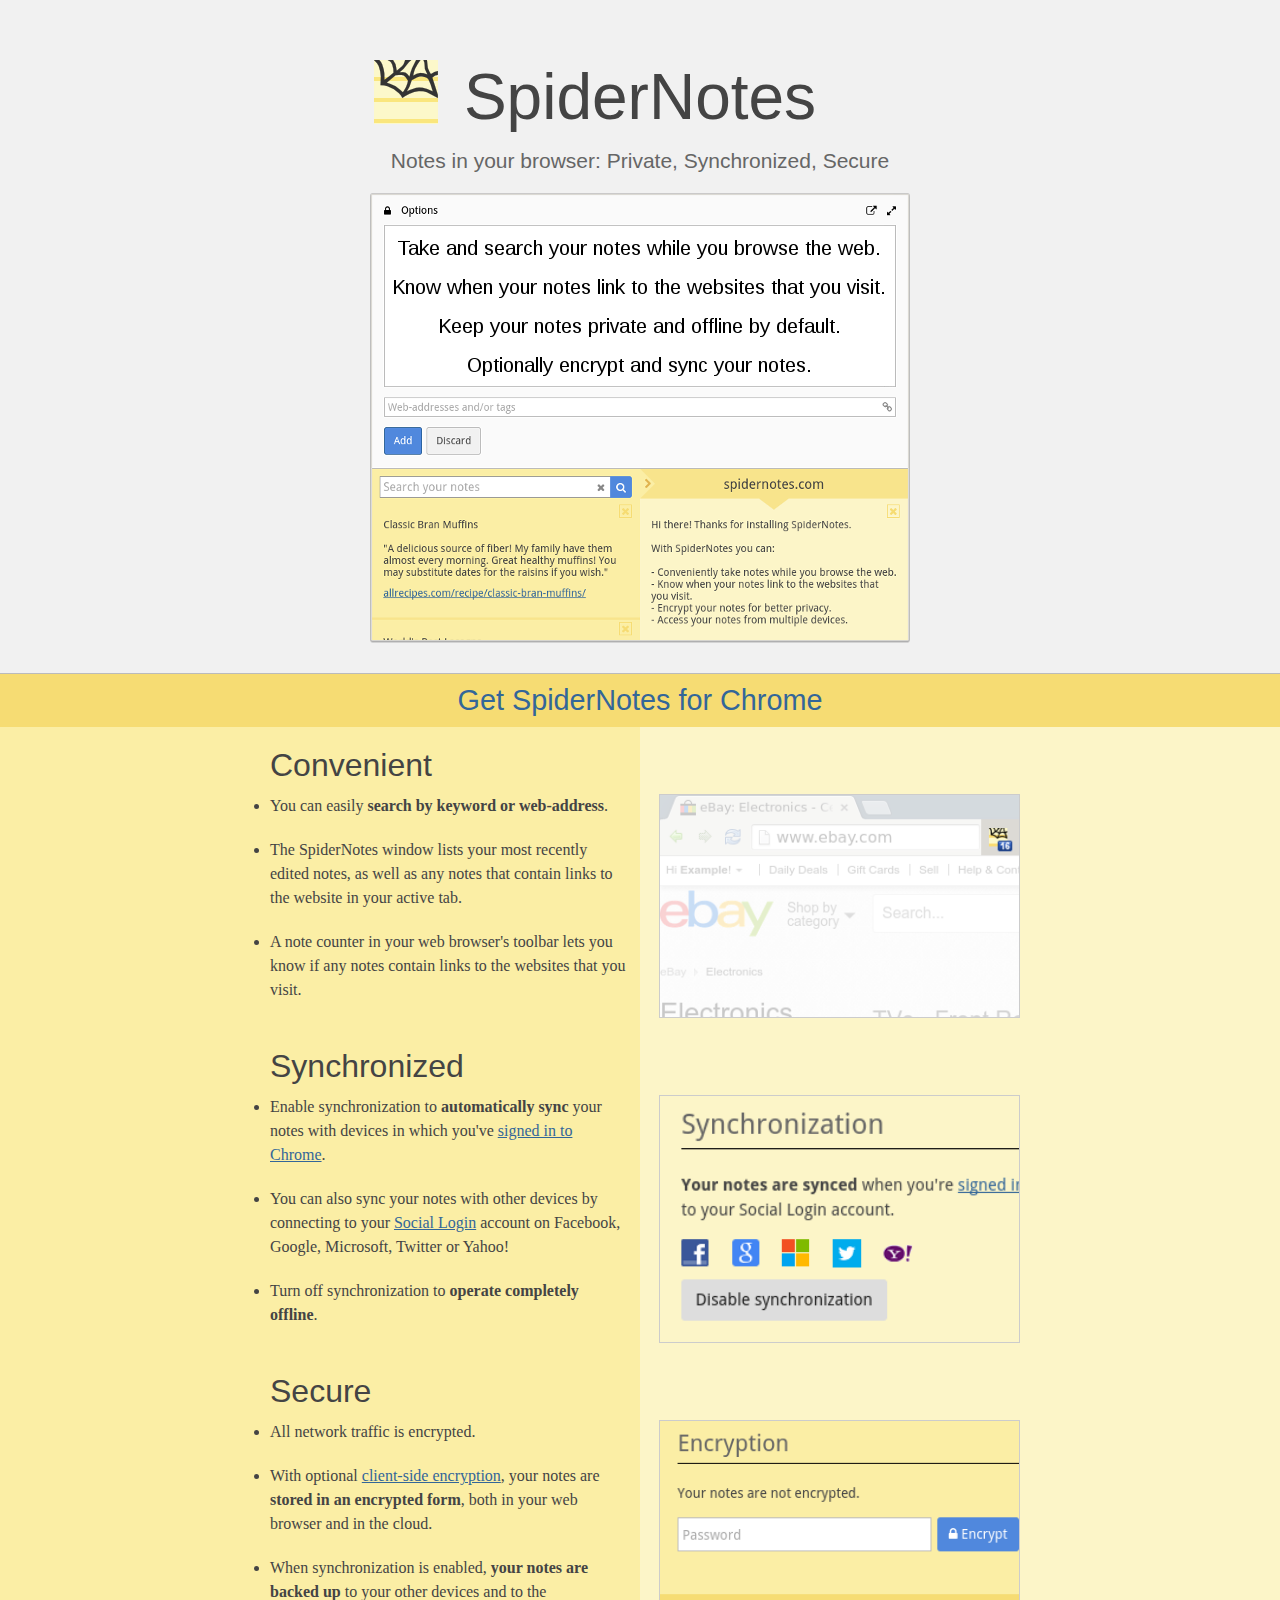
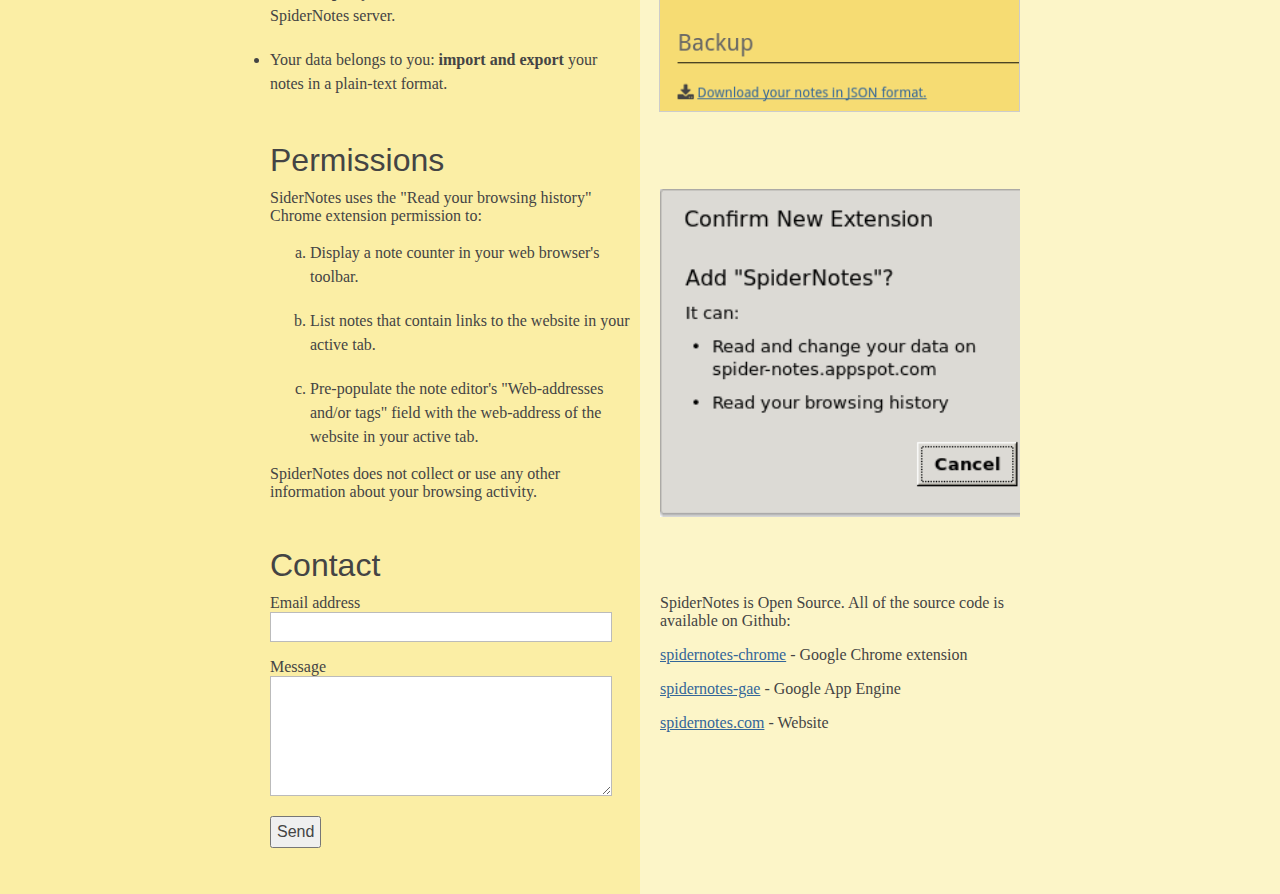
<file: index.html>
<!doctype html>
<html lang="en">
<head>
    <meta charset="UTF-8">
    <meta name="description"
          content="SpiderNotes is a Google Chrome Extension that enables you to take notes while you browse the web. SpiderNotes is private, synchronized, and secure."/>
    <meta name="keywords"
          content="chrome notes, google chrome notes, google chrome notes extension, notes extension, notes plugin, notes app, web notes, browser notes, html5 notes, secure notes, cloud notes, synchronized notes, open source chrome notes, offline notes app, private notes extension"/>
    <meta name="viewport" content="width=device-width, initial-scale=1">
    <title>SpiderNotes - Notes in your browser: Private, Synchronized,
        Secure</title>
    <link rel="stylesheet" href="./static/css/normalize.css">
    <link rel="stylesheet" href="./static/css/main.css">
    <link rel="icon" href="./static/img/favicon.png" type="image/png"/>
</head>
<body>

<header class="header">
    <a href="/" title="SpiderNotes">
        <h1 class="header__title">SpiderNotes</h1>

        <h2 class="header__tagline">Notes in your browser: Private,
            Synchronized, Secure</h2>
    </a>
    <a href="https://chrome.google.com/webstore/detail/spidernotes/mgghkmeinhhcldkigpioebfjfghdeofl"
       class="header__screenshot"
       title="Get SpiderNotes for Chrome"></a>
</header>

<nav class="nav">
    <a href="https://chrome.google.com/webstore/detail/spidernotes/mgghkmeinhhcldkigpioebfjfghdeofl">Get
        SpiderNotes for Chrome</a>
</nav>

<div id="container">
    <h3>Convenient</h3>
    <section class="row">
        <div class="row__primary">
            <ul>
                <li>You can easily <b>search by keyword or web-address</b>.</li>
                <li>The SpiderNotes window lists your most recently edited
                    notes,
                    as well as any notes that contain links to the website
                    in your active tab.
                </li>
                <li>A note counter in your web browser's toolbar lets you know
                    if any notes contain links to the websites that you visit.
                </li>
            </ul>
        </div>
        <div class="row__secondary row__secondary--convenient"></div>
    </section>

    <h3>Synchronized</h3>
    <section class="row">
        <div class="row__primary">
            <ul>
                <li>Enable synchronization to <b>automatically sync</b> your
                    notes with devices in which you've
                    <a href="https://support.google.com/chrome/bin/answer.py?hl=en&amp;answer=165139"
                       target="_blank">signed in to Chrome</a>.
                </li>
                <li>You can also sync your notes with other devices by
                    connecting to your <a
                            href="https://en.wikipedia.org/wiki/Social_login"
                            target="_blank">Social Login</a> account on
                    Facebook, Google,
                    Microsoft, Twitter or Yahoo!
                </li>
                <li>Turn off synchronization to <b>operate completely
                    offline</b>.
                </li>
            </ul>
        </div>
        <div class="row__secondary row__secondary--synchronized"></div>
    </section>

    <h3>Secure</h3>
    <section class="row">
        <div class="row__primary">
            <ul>
                <li>All network traffic is encrypted.</li>
                <li>With optional <a
                        href="http://en.wikipedia.org/wiki/Client-side_encryption"
                        target="_blank">client-side encryption</a>,
                    your notes are <b>stored in an encrypted form</b>, both in
                    your web
                    browser and in the cloud.
                </li>
                <li>When synchronization is enabled, <b>your notes are backed
                    up</b>
                    to your other devices and to the SpiderNotes server.
                </li>
                <li>Your data belongs to you: <b>import and export</b> your
                    notes in a plain-text format.
                </li>
            </ul>
        </div>
        <div class="row__secondary row__secondary--secure"></div>
    </section>

    <h3>Permissions</h3>
    <section class="row">
        <div class="row__primary">
            <p>SiderNotes uses the "Read your browsing history" Chrome extension
                permission to:</p>
            <ol>
                <li>Display a note counter in your web browser's
                    toolbar.
                </li>
                <li>List notes that contain links to the website
                    in your active tab.
                </li>
                <li>Pre-populate the note editor's "Web-addresses and/or
                    tags" field with the web-address of the website in
                    your active tab.
                </li>
            </ol>
            <p>SpiderNotes does not collect or use any other information
                about your browsing activity.</p>
        </div>
        <div class="row__secondary row__secondary--permissions"></div>
    </section>

    <h3>Contact</h3>
    <section class="row">
        <div class="row__primary">
            <form action="email.php" method="POST" class="contact-form">
                <input id="name" name="name" type="text">

                <p><label for="email">Email address</label>
                    <input id="email" name="email" type="email" required></p>

                <p><label for="message">Message</label>
                    <textarea id="message" name="message" rows="6"
                              required></textarea></p>

                <p>
                    <button type="submit" name="submitNotSpam">Send</button>
                </p>
            </form>
        </div>
        <div class="row__secondary">
            <p>SpiderNotes is Open Source. All of the source code is available
                on Github:</p>

            <p><a href="https://github.com/andornaut/spidernotes-chrome">spidernotes-chrome</a>
                - Google Chrome extension</p>

            <p><a href="https://github.com/andornaut/spidernotes-gae">spidernotes-gae</a>
                - Google App Engine</p>

            <p><a href="https://github.com/andornaut/spidernotes.com">spidernotes.com</a>
                - Website</p>
        </div>
    </section>
</div>
</body>
</html>
</file>
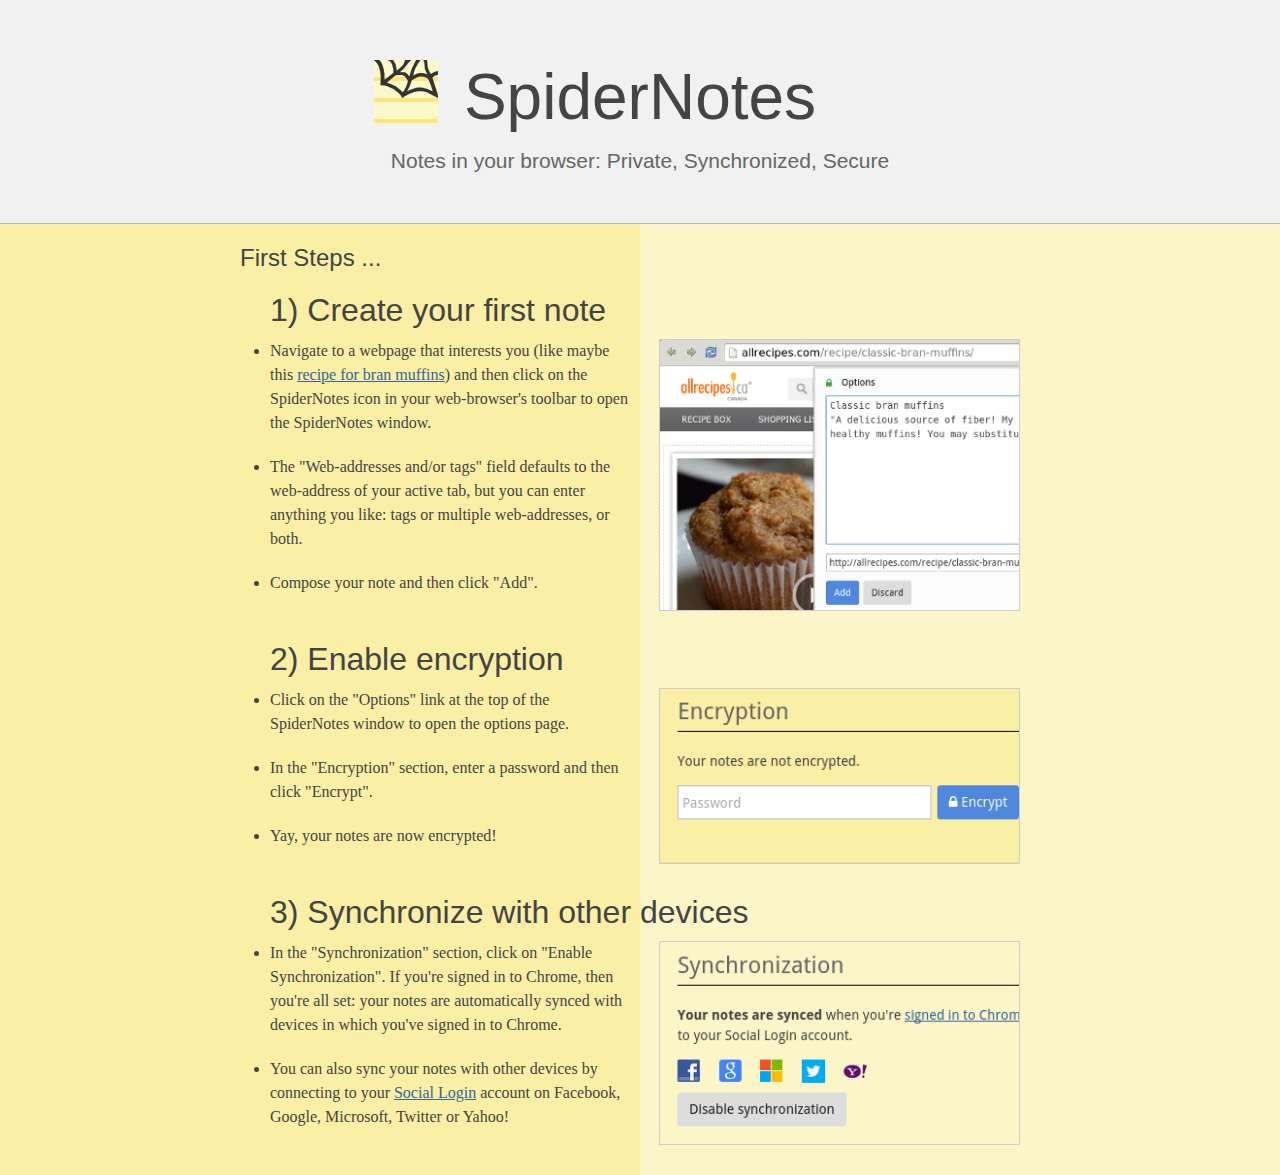
<file: welcome/chrome/index.html>
<!doctype html>
<html lang="en">
<head>
    <meta charset="UTF-8">
    <meta name="description"
          content="SpiderNotes is a Google Chrome Extension that enables you to take notes while you browse the web. SpiderNotes is private, synchronized, and secure."/>
    <meta name="keywords"
          content="chrome notes, google chrome notes, google chrome notes extension, notes extension, notes plugin, notes app, web notes, browser notes, html5 notes, secure notes, cloud notes, synchronized notes, open source chrome notes, offline notes app, private notes extension"/>
    <meta name="viewport" content="width=device-width, initial-scale=1">
    <title>SpiderNotes - Notes in your browser: Private, Synchronized,
        Secure</title>
    <link rel="stylesheet" href="/static/css/normalize.css">
    <link rel="stylesheet" href="/static/css/main.css">
    <link rel="icon" href="/static/img/favicon.png" type="image/png"/>
</head>
<body>

<header class="header">
    <a href="/" title="SpiderNotes">
        <h1 class="header__title">SpiderNotes</h1>

        <h2 class="header__tagline">Notes in your browser: Private,
            Synchronized, Secure</h2>
    </a>
</header>

<div id="container">
    <h2>First Steps ...</h2>

    <h3>1) Create your first note</h3>
    <section class="row">
        <div class="row__primary">
            <ul>
                <li>Navigate to a webpage that interests you (like maybe this <a
                        href="http://allrecipes.com/recipe/classic-bran-muffins/">recipe
                    for bran muffins</a>) and then click on the SpiderNotes icon
                    in your web-browser's toolbar to open the SpiderNotes
                    window.
                </li>
                <li>The "Web-addresses and/or tags" field defaults to the
                    web-address of your active tab, but you can enter anything
                    you like: tags or multiple web-addresses, or both.
                </li>
                <li>Compose your note and then click "Add".</li>
            </ul>
        </div>
        <div class="row__secondary row__secondary--step1"></div>
    </section>

    <h3>2) Enable encryption</h3>
    <section class="row">
        <div class="row__primary">
            <ul>
                <li>Click on the "Options" link at the top of the SpiderNotes
                    window to open the options page.
                </li>
                <li>In the "Encryption" section, enter a password and then click
                    "Encrypt".
                </li>
                <li>Yay, your notes are now encrypted!</li>
            </ul>
        </div>
        <div class="row__secondary row__secondary--secure"></div>
    </section>

    <h3>3) Synchronize with other devices</h3>
    <section class="row">
        <div class="row__primary">
            <ul>
                <li>In the "Synchronization" section, click on "Enable
                    Synchronization".
                    If you're signed in to Chrome, then you're all set: your
                    notes are automatically synced with devices in which you've
                    signed in to Chrome.
                </li>
                <li>You can also sync your notes with other devices by
                    connecting to your <a
                            href="http://en.wikipedia.org/wiki/Social_login">Social
                        Login</a> account on Facebook, Google, Microsoft,
                    Twitter or
                    Yahoo!
                </li>
            </ul>
        </div>
        <div class="row__secondary row__secondary--synchronized"></div>
    </section>
</div>
</body>
</html>
</file>
<file: static/css/main.css>
a {
    color: #369;
}

body {
    background: #fbeea5;
    color: #444;
    font-family: georgia, cambria, "times new roman", times, serif;
    margin: 0;
}

input, textarea {
    border: 1px solid #bbb;
    box-sizing: border-box;
    width: 95%;
}

button, input, textarea {
    padding: 5px;
}

button, h1, h2, h3, nav {
    font-family: "lucida grande", "segoe ui", "droid sans", "liberation sans", arial, sans-serif;
    font-weight: normal;
    -webkit-font-smoothing: antialiased;
}

h3 {
    font-size: 2em;
    margin: 20px 0 10px 30px;
}

p,
ul {
    margin-top: 0;
}

li {
    line-height: 1.5em;
    margin: 0 0 20px 0;
}

ol {
    list-style: lower-alpha;
}

ul {
    padding-left: 0;
}

.header {
    background-color: #f1f1f1;
    border-bottom: 1px solid #bbb;
    display: flex;
    flex-direction: column;
    padding: 60px 0 30px 0;
    text-align: center;
}

.header a:hover,
.header a {
    color: #000;
    text-decoration: none;
}

.header__title {
    color: #444;
    display: inline-block;
    font-size: 3em;
    margin: 0 0 15px 0;
}

.header__title::before {
    background-image: url('../img/icon64.png');
    content: '';
    height: 64px;
    margin-left: -90px;
    position: absolute;
    width: 64px;
}

.header__tagline {
    color: #666;
    font-size: 21px;
    margin: 0 0 20px 0;
}

.nav {
    background: #f6dc73;
    font-size: 1.5em;
    text-align: center;
}

.nav a {
    display: inline-block;
    padding: 10px 0;
    text-decoration: none;
}

.nav a:hover {
    text-decoration: none;
}

.row {
    display: flex;
    margin-bottom: 30px;
    flex-wrap: wrap;
}

.row li:last-of-type {
    margin-bottom: 0;
}

.row__primary,
.row__secondary {
    box-sizing: border-box;
    flex: 1;
    min-width: 320px;
    margin: 0;
}

.row__primary {
    padding-left: 30px;
    padding-right: 10px;
}

.row__secondary {
    background-position: 0 0;
    background-size: cover;
    margin-left: 20px;
    margin-right: 20px;
    min-height: 150px;
}

.row__secondary--convenient {
    background-image: url('../img/convenient.png');
    border: 1px solid #ccc;
}

.row__secondary--permissions {
    background-image: url('../img/permissions.png');
}

.row__secondary--synchronized {
    background-image: url('../img/synchronized.png');
    border: 1px solid #ccc;
}

.row__secondary--secure {
    background-image: url('../img/secure.png');
    border: 1px solid #ccc;
}

.row__secondary--step1 {
    background-image: url('../img/step1.png');
    border: 1px solid #ccc;
}

#container {
    margin: 0 auto;
    max-width: 800px;
}

/* anti-spam */
#name {
    position: absolute;
    top: -100px;
}

@media (min-width: 680px) {
    body {
        background: -webkit-linear-gradient(left, #fbeea5, #fbeea5 50%, #fcf5c8 50%, #fcf5c8);
        background: -moz-linear-gradient(left, #fbeea5, #fbeea5 50%, #fcf5c8 50%, #fcf5c8);
        background: linear-gradient(left, #fbeea5, #fbeea5 50%, #fcf5c8 50%, #fcf5c8);
    }

    .header__screenshot {
        background: url('../img/screenshot.png') no-repeat center 0;
        height: 450px;
        margin: 0 auto;
        width: 100%;
    }

    .header__title {
        font-size: 4em;
    }

    .nav {
        font-size: 1.8em;
    }
}
</file>
